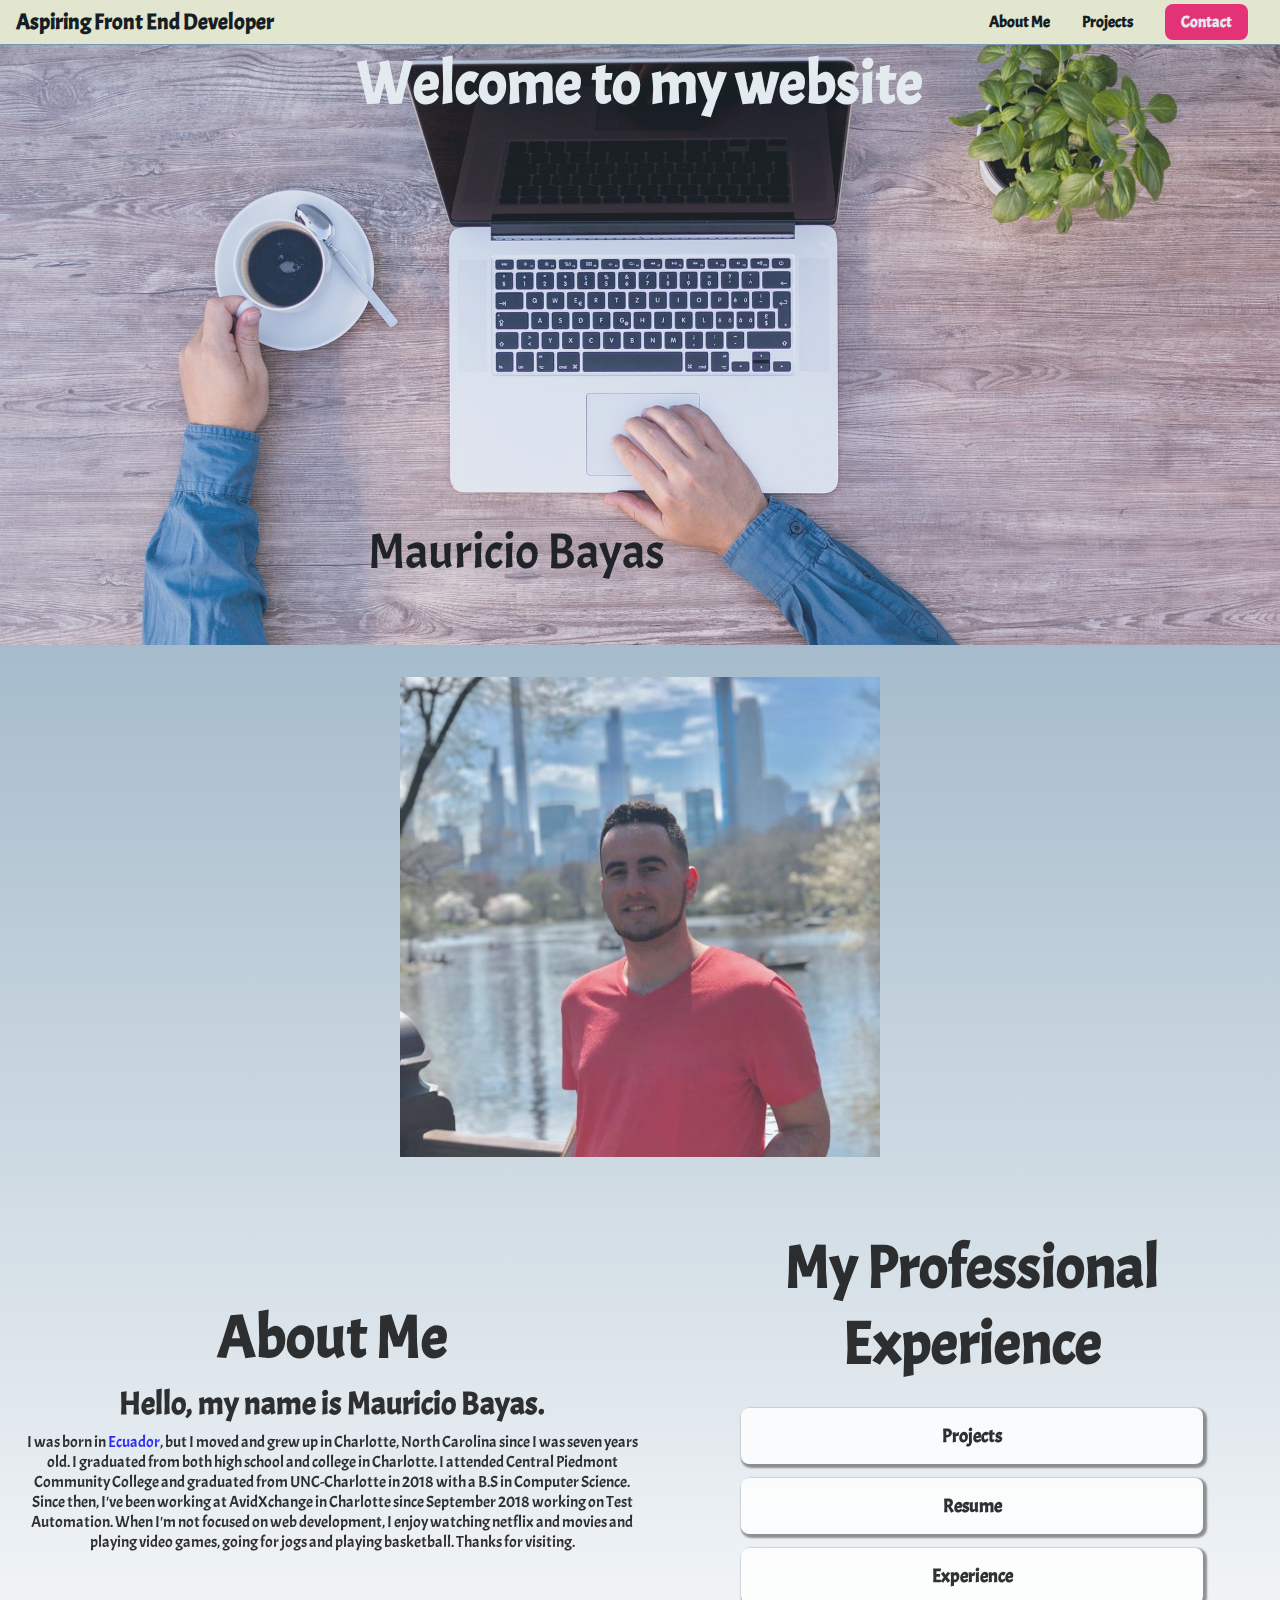
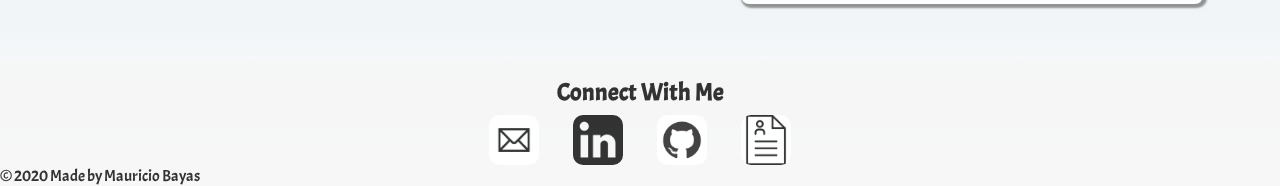
<file: index.html>
<!DOCTYPE html>
<html>
<head>
    <title>Mauricio Bayas</title>
    <meta name="viewport" content="width=device-width, initial-scale=1.0">
    <link type="text/css" href="styles/main.css" rel="stylesheet" >
    <link href="https://fonts.googleapis.com/css2?family=Acme&display=swap" rel="stylesheet">
    <link rel="shortcut icon" href="images/favicon.jpg" >
</head>
<body>
    <header class="main-header">
        <div>
            <a class="main-header__brand" href="index.html" title="Home">
                Aspiring Front End Developer
            </a>
        </div>
        <!-- <button id ="nav-hamburger-icon">
            <span></span>
            <span></span>
            <span></span>
        </button> -->
        <nav class="main-nav">
            <ul class="main-nav__items">
                <li class="main-nav__item">
                    <a href="index.html">About Me</a>
                </li>
                <li class="main-nav__item">
                    <a href="projects.html">Projects</a>
                </li>
                <li class="main-nav__item main-nav__item--cta">
                    <a href="mailto:mauribayas_21@hotmail.com">Contact</a>
                </li>
            </ul>
        </nav>
    </header>

    <section id="introduction">
        <h1 class="introduction-title">Welcome to my website</h1>
        <h3 class="introduction-name">Mauricio Bayas</h3>
    </section>

    <section id="summary-overview">
        <!-- <div id="profile-picture">
            <img src="images/me2.jpg">
        </div> -->
        <!-- <div id ="description">
            <h1 class="summary-overview__description">About Me</h1>
                <h1>Hello, my name is Mauricio Bayas.</h1>
                <p>
                    I was born in <a href="https://www.google.com/maps/place/Ecuador/@-1.3425155,-92.9445067,5z/data=!3m1!4b1!4m5!3m4!1s0x902387dda89a4bd5:0x9d76af04119c3702!8m2!3d-1.831239!4d-78.183406">Ecuador</a>, but I moved and grew up in Charlotte, North Carolina since I was seven years old.
                    I graduated from both high school and college in Charlotte.
                    I attended Central Piedmont Community College and graduated from UNC-Charlotte in 2018 with a B.S in Computer Science.
                    Since then, I've been working at AvidXchange in Charlotte since September 2018 as Test Automation.
                    When I'm not focused on web development, I enjoy watching netflix and movies and playing video games, going for jogs and playing basketball.
                    Thanks for visiting.
                </p>
        </div> -->
    </section>

    <div id="flex-div">
        <section id="description">
            <h1 class="summary-overview__description">About Me</h1>
            <h1>Hello, my name is Mauricio Bayas.</h1>
            <p>
                I was born in <a href="https://www.google.com/maps/place/Ecuador/@-1.3425155,-92.9445067,5z/data=!3m1!4b1!4m5!3m4!1s0x902387dda89a4bd5:0x9d76af04119c3702!8m2!3d-1.831239!4d-78.183406">Ecuador</a>, but I moved and grew up in Charlotte, North Carolina since I was seven years old.
                I graduated from both high school and college in Charlotte.
                I attended Central Piedmont Community College and graduated from UNC-Charlotte in 2018 with a B.S in Computer Science.
                Since then, I've been working at AvidXchange in Charlotte since September 2018 working on Test Automation.
                When I'm not focused on web development, I enjoy watching netflix and movies and playing video games, going for jogs and playing basketball.
                Thanks for visiting.
            </p>
        </section>

        <section id="proffesional-experience">
            <h1>My Professional Experience</h1>
            <div id="accomplishments-div">
                <div class="experiences">
                    <h3 class="main-accomplishments__annotation">
                        <a href="projects.html">Projects
                        </a>
                    </h3>
                </div>
                <div class="experiences">
                    <h3 class="main-accomplishments__annotation"><a href="Mauricio Bayas 2020.docx" download>Resume</a></h3>
                </div>
                <div class="experiences">
                    <h3 class="main-accomplishments__annotation"><a title="Page Coming Soon">Experience</a></h3> 
                </div>
            </div>
        </section>
    </div>

    <foooter id="footer">
        <ul id="footer-nav">
            <h2>Connect With Me</h3>
            <li>
                <a href="mailto:mauribayas_21@hotmail.com"><img src="images/email-bw-icon.png" class="footer__image" title="Contact Me"></a>
            </li>
            <li>
                <a href="https://www.linkedin.com/in/mauricio-bayas-713b8b103/"><img src="images/linkedin-bw-icon.png" class="footer__image" title="My LinkedIn"></a>
            </li>
            <li>
                <a href="https://github.com/mbayas21"><img src="images/github-icon.png" class="footer__image" title="My GitHub"></a>
            </li>
            <li>
                <a href="mailto:mauribayas_21@hotmail.com" title="My Resume"><img src="images/resume-icon.png" class="footer__image"></a>
            </li>
        </ul>
        <p id="credits"> &copy 2020 Made by Mauricio Bayas </p>
    </foooter>
</body>
</html>
</file>
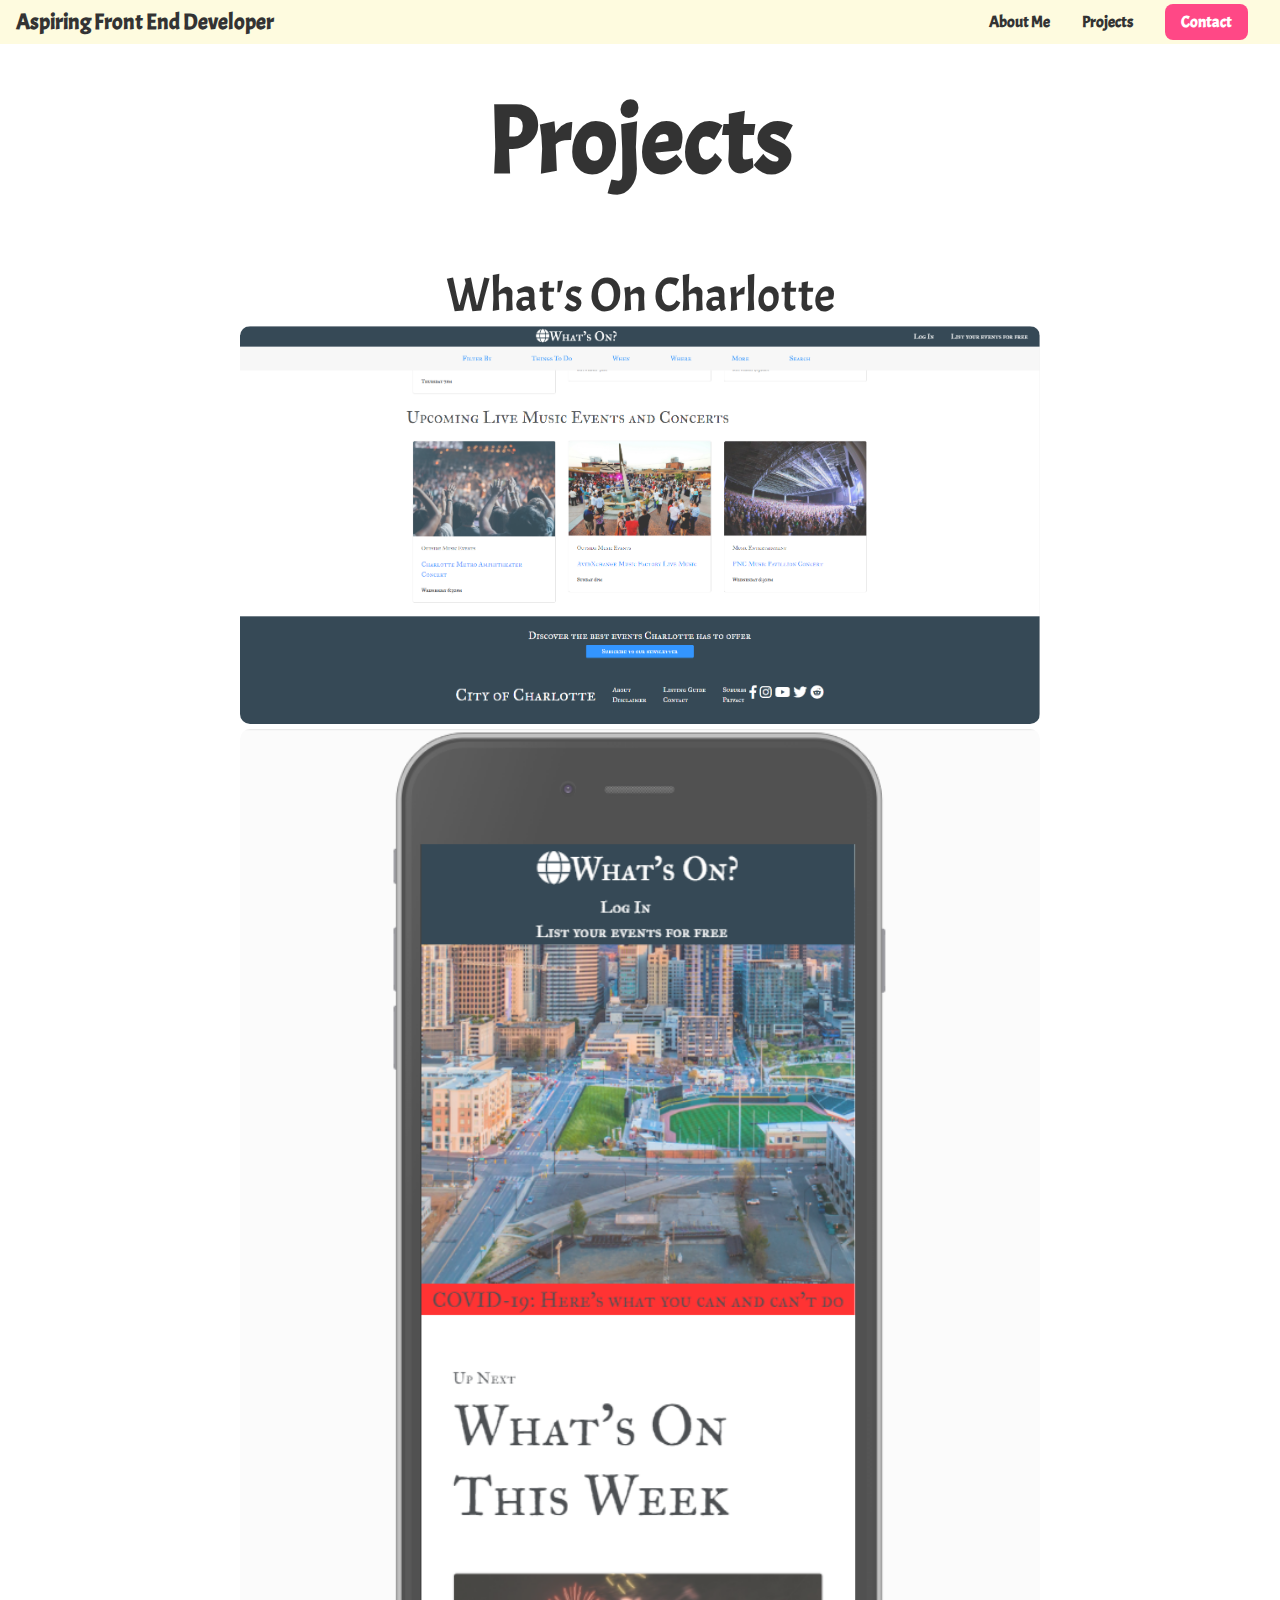
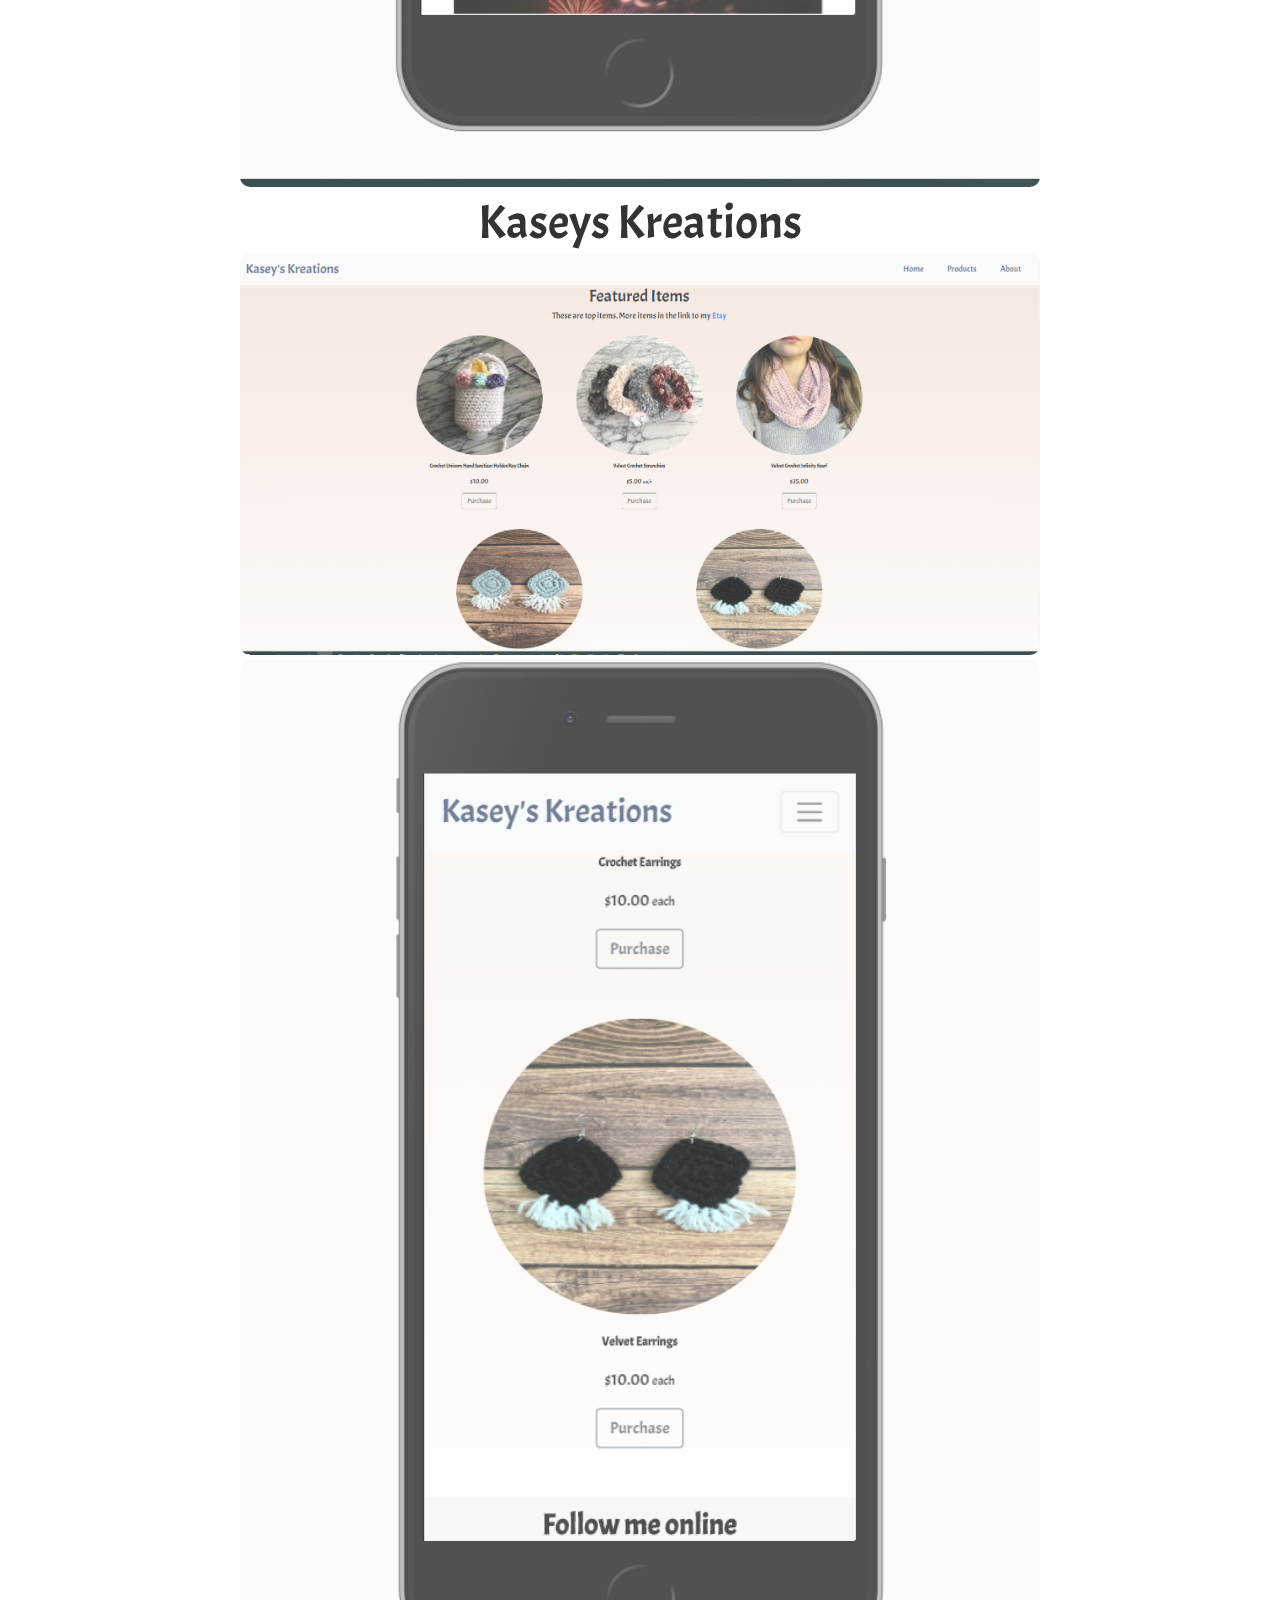
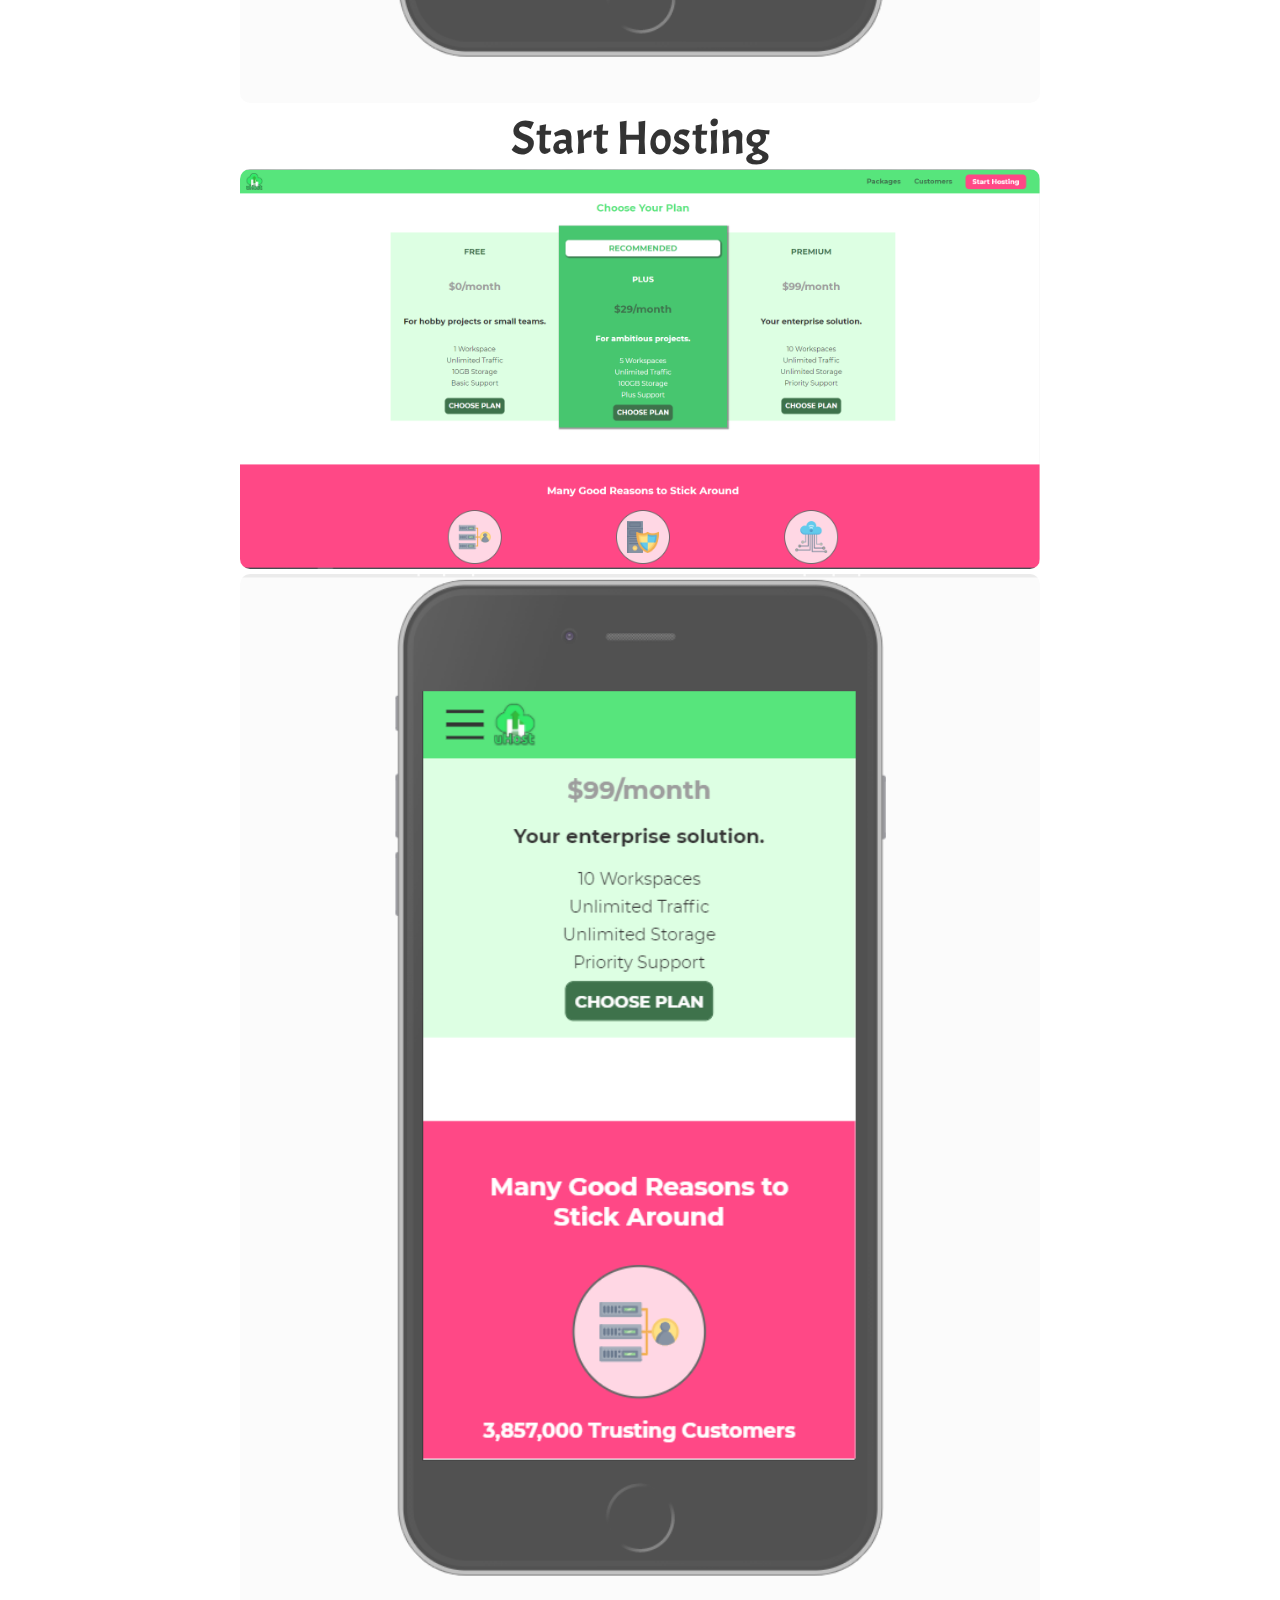
<file: projects.html>
<!DOCTYPE html>
<html>
  <head>
    <head>
        <title>Mauricio Bayas</title>
        <link type="text/css" href="styles/main.css" rel="stylesheet">
        <link type="text/css" href="styles/projects.css" rel="stylesheet">
        <link href="https://fonts.googleapis.com/css2?family=Acme&display=swap" rel="stylesheet">
        <link rel="shortcut icon" href="images/favicon.jpg" >
    </head>
  </head>
  <body>
    <header class="main-header">
        <div>
            <a class="main-header__brand" href="index.html" title="Home">
                Aspiring Front End Developer
            </a>
        </div>
        <nav class="main-nav">
            <ul class="main-nav__items">
                <li class="main-nav__item">
                    <a href="index.html">About Me</a>
                </li>
                <li class="main-nav__item">
                    <a href="projects.html">Projects</a>
                </li>
                <li class="main-nav__item main-nav__item--cta">
                    <a href="mailto:mauribayas_21@hotmail.com">Contact</a>
                </li>
            </ul>
        </nav>
    </header>
    <h1 id="title">Projects</h1>
    <div id="project-list">
        <!-- <li><a href="https://mbayas21.github.io/Whats-On-Charlotte/">What's On Charlotte</a></li>
        <li><a href="https://mbayas21.github.io/Kaseys-Kreations/">Kasey's Kreations</a></li> -->
        <div class="project-samples">
            <a class="project-title" href="https://mbayas21.github.io/Whats-On-Charlotte/">What's On Charlotte</a>
            <div class="project-list__items"><img src="images/whats-on-charlotte.PNG"></div>
            <div class="project-list__items"><img src="images/whats-on-charlotte-mobile.PNG"></div>
        </div>
        <div class="project-samples">
            <a class="project-title" href="https://mbayas21.github.io/Kaseys-Kreations/">Kaseys Kreations</a>
            <div class="project-list__items"><img src="images/kaseys-kreations.png"></div>
            <div class="project-list__items"><img src="images/kaseys-kreations-mobile.PNG"></div>
        </div>
        <div class="project-samples">
            <a class="project-title" href="https://mbayas21.github.io/Start-Hosting/">Start Hosting</a>
            <div class="project-list__items"><img src="images/start-hosting.PNG"></div>
            <div class="project-list__items"><img src="images/start-hosting-mobile.PNG"></div>
        </div>
    </div>
  </body>
</html>
</file>
<file: styles/main.css>
/*General Selectors*/
*{
    box-sizing: border-box;
}

body{
    font-family: 'Acme', sans-serif;
    margin: 0;
    background-image: linear-gradient(to bottom, #7395AE , transparent);
    opacity: 0.8;
}

img {
    width: 100%;
    margin: 0 auto;
    height: 100%;
    border-radius: 10px;
}

/******************** Class Selectors ***********************/
.toggle-btn__bar {
    width: 100%;
    height: 0.2rem;
    background: black;
    display: block;
    margin: 0.5rem 0;
}

.main-header{
    background-color: #fefbd8;
    width: 100%;
    padding: 0.5rem 1rem;
    position: fixed;
    top: 0;
    left: 0;
    z-index: 1;
    display: flex;
    justify-content: space-between;
    align-items: center;
} 

.main-header > div{
    display: inline-block;
    vertical-align: middle;
}

.main-header__brand{
    text-decoration: none;
    font-weight: bold;
    font-size: 1.375rem;
    color: #0e4f1f;
    width: calc(100% - 25.3125rem);
}

.main-nav {
    /*** For Mobile ***/
    display: none;
}

@media (min-width: 46.875rem) {
    .main-nav, .main-nav__items{
        display: flex; 
    }

    .main-nav__items {
        align-items: flex-start;
    }
}

.main-nav__items{
    padding: 0;
    margin: 0;
    list-style-type: none;
}

.main-nav__item{
    display: inline-block;
    padding: 0 1rem;
}

.main-nav__item  > a{
    text-decoration: none;
    color: #0e4f1f;
    font-weight: bold;
    padding: 0.1875rem 0;
}

.main-nav__item > a:hover,
.main-nav__item > a:active{
    color:white;
    border-bottom: 5px solid white;
}

a:not(.main-nav__item--cta){
    color: black;
}

.main-nav__item--cta a{
    background: #ff1b68;
    color:white;
    border-radius: 8px;
    padding: 0.5rem 1rem;
}

.main-nav__item--cta a:hover,
.main-nav__item--cta a:active{
    color:#ff1b68;
    background:white;
    border-bottom: none;
}

.summary-overview__description{
    display: block;
    font-size: 3.75rem;
    font-weight: 900;
    margin: 0 auto;
    text-align: center;
}

.summary-overview__description + h1 {
    text-align: center;
}


.main-accomplishments__article{
    background: #f18973;
    color:white;
    display:inline-block;
    width: 31%;
    vertical-align: middle;
    text-align:center;
    padding: 1rem;
    margin: 0.5rem;
    box-shadow: 2px 2px 2px 2px rgb(0, 0, 0, 0.5);
    height: 16.875rem;
}

.main-accomplishments__article--middle img{
    margin: 0 auto;
}

.main-accomplishments__annotation{
    background: white;
    color: black;
    padding: 1rem;
    box-shadow: 2px 2px 2px 2px rgb(0, 0, 0, 0.5);
    border-radius: 8px;
    display: inline-block;
    margin: 0.4375rem 0.4375rem;
    width: 75%;
}

.experiences a{
    text-decoration: none;
}

.experiences .main-accomplishments__annotation a:hover,
.experiences .main-accomplishments__annotation a:active{
    border-bottom: solid; 
}


/************************* ID Selectors ******************/
#toggle-btn {
    width: 2.5rem;
    vertical-align: middle;
    background: transparent;
    padding-top: 0;
    padding-bottom: 0;
    border: none;
}


#introduction{
    background-image: url("../images/background-computer-arm-coffee.jpg");
    background-size: cover;
    background-position: 30% 50%;
    width: 100%;
    height: 37.5rem;
    display: block;
    margin-top: 2.8125rem;
    position: relative;
}

.introduction-title{
    display:block;
    text-align: center;
    font-size: 3.75rem;
    color: white;
    font-weight: 600;
    margin-top: 0.1875rem;
}

.introduction-name{
    position: absolute;
    font-size: 50px;
    font-weight: 300;
}

@media (min-width: 18.75rem) {
    .introduction-name {
        top: 26.5625rem;
        left: 6.25rem;
    }
}

@media (min-width: 37.5rem) {
    .introduction-name {
        left: 10rem;
    }
}

@media (min-width: 50rem) {
    .introduction-name {
        left: 13rem;
    }
}

@media (min-width: 62.5rem) {
    .introduction-name {
        left: 16rem;
    }
}

@media (min-width: 80rem) {
    .introduction-name {
        left: 23rem;
    }
}

#profile-picture{
    display: block;
}

@media(min-width: 35.375rem) {
    #profile-picture {
        display: flex;
    }
}

    #description{
        display: flex;
        flex-direction: column;
        margin: 0 5rem;
}

@media (min-width: 18.75rem) {
    #description {
        margin: 0;
    }
}

@media (min-width: 43.75rem){
    #description {
        flex: 1 1 0;
        justify-content: center;
        margin: auto 1.5rem;
    }
}

#description h1{
    margin: 0.25rem auto;
}

#description p{
    text-align: center;
    margin: 0.25rem auto;
}

#description a{
    text-decoration: none;
    color: blue;
}

#main-content-container{
    margin: 4.6875rem 7.5rem;
    color: red;
    border: 3px;
    background: white;
    border-radius: 10px;
    overflow: hidden;
}

#image-div-container{
    margin-top: 0.31255rem;
    margin-bottom: 0;
    margin-left: 6.25rem;
    margin-right: 6.25rem;
    width: 56.25%;
    display: inline-block;
}

#description-div-container{
    text-align: center;     
    margin: 0 auto;
    width: 18.75%;  
    display: inline-block;

}

#description-div-text-container{
    width: 100%;
    height: 100%;
    margin: 0 auto;
}

#descriptionDivText > h3{
    margin: 0;
}

#summary-overview{
    width: 100%;
    height: 6.25rem;
    padding: 9.375rem;
    margin: 2rem auto;
    position: relative;
    display: block;
    background: url("../images/me.jpg");
    background-size: contain;
    background-position: 50% 40%;
    background-repeat: no-repeat;
    height: 30rem;
}

#flex-div {
    display: flex;
    flex-direction: column; 
}

@media(min-width: 43.75rem) {
    
    #flex-div {
        flex-direction: row;       
    }
}

#accomplishments-div{
    width: 100%;
    text-align: center;
}

@media  (min-width: 18.75rem ) {

    #accomplishments-div {
        display: flex;
        flex-direction: column;
        justify-content: flex-end;
    }
}

@media  (min-width: 18.75rem) and (max-width: 43.75rem){

    .experiences .main-accomplishments__annotation {
        max-width: 18rem;
    }
}

#proffesional-experience{
    padding-bottom: 3.125rem;
    display: flex;
} 

@media  (min-width: 18.75rem) {

    #proffesional-experience {
        flex-direction: column;
    }
}

@media(min-width: 43.75rem) {

    #proffesional-experience {
        flex: 1 1 0;
        display: flex;
        flex-direction: column;
    }
}

#proffesional-experience > h1{
    text-align: center;
    font-size: 3.75rem;
    margin-bottom: 1.25rem;
}

#main-accomplishments-nav{
    display: inline-block;
    padding: 0;
}
#main-accomplishments-nav li{
    display: inline-block;
}

#footer{
    display: block;
    width: 100%;
    background-color: whitesmoke;
    position: relative;
}

#credits{
    margin-bottom: 0;
    margin-top: 1rem;
    
}

@media (min-width: 18.75rem)  and (max-width: 28.125rem){
    #credits {
        text-align: center;
    }
}

@media (min-width: 28.1875rem) {
    #credits {
        position: absolute;
        bottom: 0;
        left: 0;
        display: block;  
    }
}

#footer-nav{
    display: inline-block;
    padding: 0;
    width: 100%;
    text-align: center;
}

@media (min-width: 18.75rem) and (max-width: 28.125rem) {
   
    #footer-nav {
        display: flex;
        flex-direction: column;
    }
}

#footer-nav h2{
    font-weight: 900;
    margin: 0;
    padding-top: 0;
    padding-bottom: 2.5rem;
}

@media (min-width: 18.75rem) {
    #footer-nav h2 {
        padding: 0;
        margin-bottom: 0.5rem;
    }
}

#footer-nav li{
    display: inline-block;
    padding: 0 1rem;
}

.footer__image{
    width: 3.125rem;
    height: 3.125rem;
}
</file>
<file: styles/projects.css>
body {
  background: white;
}


/***********  ID SELECTORS  ***********/
#title {
  margin-top: 5rem;
  text-align: center;
  font-size: 6rem;
}

#project-list {
  display: flex;
  flex-direction: column;
  justify-content: center;
  list-style-type: none;
  margin: 0 2rem;
}

#project-list:first-child {
  padding-top: 0;
}

#bootstrap-icon {
  height: 5rem;
  width: 4.5rem;
  margin: 0;
}

/***********  CLASS SELECTORS  ***********/
.tech-used-wrapper {
  display: flex;
  justify-content: center;
}

.project-list__items {
  padding-top: 10rem;
}

.project-list__items {
  flex-grow: 3;
  padding: 0;
}

.project-samples {
  display: flex;
  flex-direction: column;
  flex-grow: 3;
  justify-content: space-evenly;   
}


.project-title { 
  text-align: center;
  margin: 0;
  padding: 0;
  font-size: 3rem;
  color: red;
  text-decoration: none;
  cursor: pointer;
}

.project-title:hover,
.project-title:active {
  color: blue;
}

.tech-used-title {
  display: flex;
  flex-direction: row;
  justify-content: center;
  font-size: 2rem;
}

@media(min-width: 26rem) {
  #project-list {
    margin: 0 15rem;
  }
}
</file>
